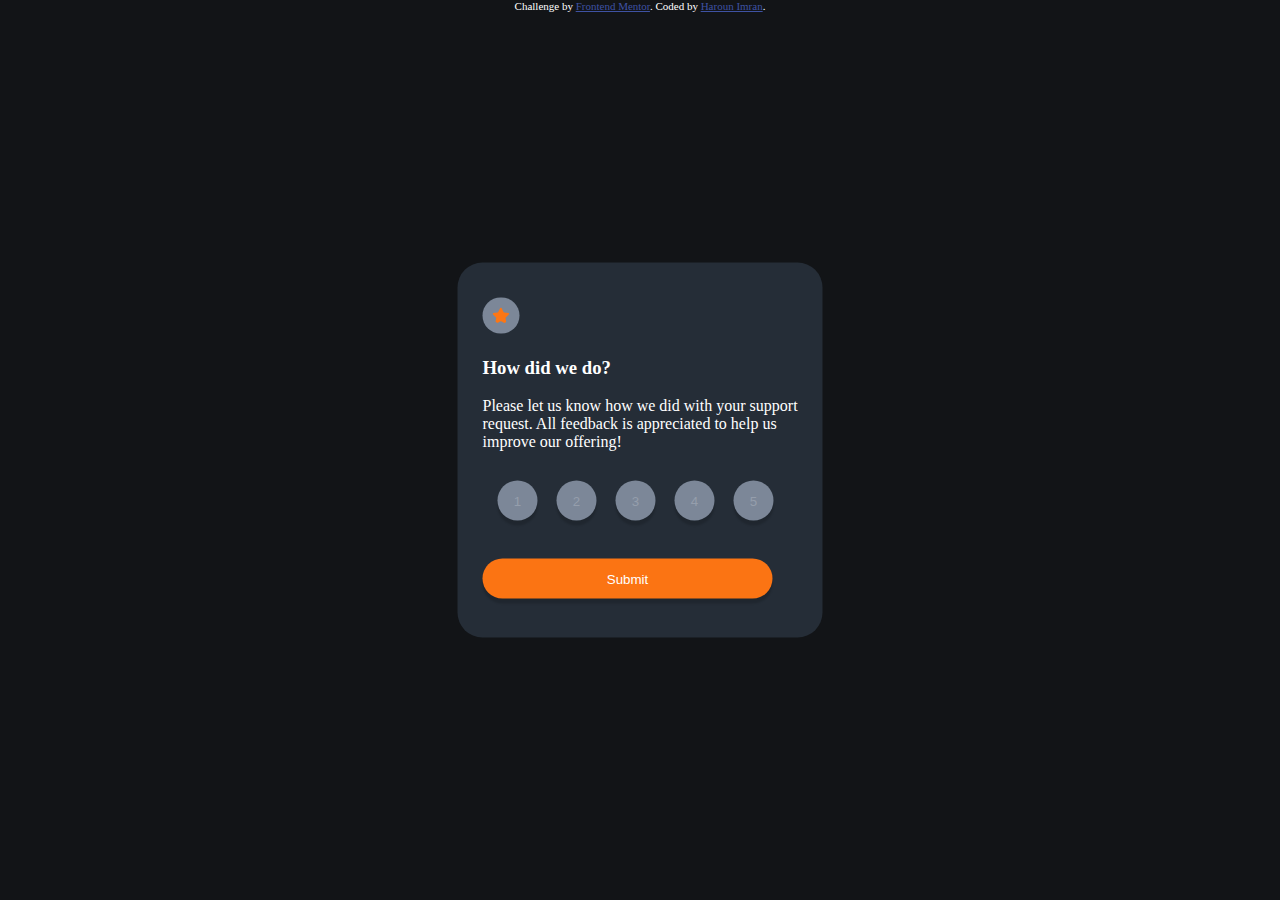
<file: index.html>
<!DOCTYPE html>
<html lang="en">
<head>
  <meta charset="UTF-8">
  <meta name="viewport" content="width=device-width, initial-scale=1.0"> <!-- displays site properly based on user's device -->

  <link rel="icon" type="image/png" sizes="32x32" href="./images/favicon-32x32.png">
  <link rel="stylesheet" type="text/css" href="./index.css">
  
  <title>Frontend Mentor | Interactive rating component</title>

  <!-- Feel free to remove these styles or customise in your own stylesheet 👍 -->
  <style>
    .attribution { font-size: 11px; text-align: center; }
    .attribution a { color: hsl(228, 45%, 44%); }
  </style>
</head>
<body>

  <!-- Rating state start -->
  <div class="ratingState">
  <svg width="17" height="16" id="iconStar" xmlns="http://www.w3.org/2000/svg"><path d="m9.067.43 1.99 4.031c.112.228.33.386.58.422l4.45.647a.772.772 0 0 1 .427 1.316l-3.22 3.138a.773.773 0 0 0-.222.683l.76 4.431a.772.772 0 0 1-1.12.813l-3.98-2.092a.773.773 0 0 0-.718 0l-3.98 2.092a.772.772 0 0 1-1.119-.813l.76-4.431a.77.77 0 0 0-.222-.683L.233 6.846A.772.772 0 0 1 .661 5.53l4.449-.647a.772.772 0 0 0 .58-.422L7.68.43a.774.774 0 0 1 1.387 0Z" fill="#FC7614"/></svg>

  <h3 id="contentHeader">How did we do?</h3>

  <p id="contentBody">Please let us know how we did with your support request. All feedback is appreciated 
  to help us improve our offering!</p>

  <button class="button">1</button>
  <button class="button">2</button>
  <button class="button">3</button>
  <button class="button">4</button>
  <button class="button">5</button>
  <br><br>
  <button id="submit">Submit</button>
  <br><br>

  <!-- Rating state end -->
  </div>
  <div class="thankState">
  <!-- Thank you state start -->
    <svg width="162" height="108" xmlns="http://www.w3.org/2000/svg"><g fill="none"><path d="M30 93.744h-.044a23.456 23.456 0 0 1-1.61-.189.543.543 0 0 1 .155-1.076c.52.076 1.04.135 1.563.178a.538.538 0 0 1-.043 1.076l-.022.01Zm5.37-.205a.538.538 0 0 1-.08-1.076 19.51 19.51 0 0 0 1.54-.306.536.536 0 0 1 .645.403.538.538 0 0 1-.397.646c-.537.129-1.074.236-1.611.323l-.097.01Zm-12.137-1.312a.536.536 0 0 1-.183-.033 24.346 24.346 0 0 1-1.525-.608.539.539 0 0 1 .424-.99c.483.21.983.404 1.472.587a.538.538 0 0 1-.188 1.044Zm18.759-.829a.538.538 0 0 1-.242-1.022c.467-.226.934-.479 1.39-.742a.536.536 0 1 1 .538.93c-.478.275-.967.538-1.45.78a.536.536 0 0 1-.258.054h.022Zm-24.994-2.292a.536.536 0 0 1-.29-.08c-.457-.29-.913-.597-1.36-.91a.536.536 0 1 1 .612-.882c.436.307.876.597 1.322.883a.538.538 0 0 1-.284.99Zm30.772-1.544a.537.537 0 0 1-.408-.193.539.539 0 0 1 .06-.759l.117-.124c.355-.306.715-.624 1.074-.957a.537.537 0 1 1 .73.79c-.375.345-.74.673-1.106.985l-.123.102a.537.537 0 0 1-.344.156Zm-36.326-2.69a.537.537 0 0 1-.36-.14c-.402-.37-.8-.747-1.18-1.124a.539.539 0 0 1 .751-.769c.376.371.763.737 1.155 1.076a.538.538 0 0 1 .032.764.537.537 0 0 1-.398.194Zm41.305-2.21a.537.537 0 0 1-.398-.899c.355-.393.715-.79 1.074-1.2a.537.537 0 1 1 .806.71c-.365.415-.725.818-1.074 1.21a.537.537 0 0 1-.408.152v.026ZM6.724 79.723a.537.537 0 0 1-.424-.204 41.79 41.79 0 0 1-.989-1.308.539.539 0 0 1 .124-.753.536.536 0 0 1 .746.124c.312.425.629.85.962 1.27a.539.539 0 0 1-.42.871Zm50.579-2.383a.539.539 0 0 1-.419-.877c.338-.414.677-.828 1.015-1.253a.537.537 0 1 1 .838.672l-1.02 1.259a.537.537 0 0 1-.414.199ZM2.9 73.887a.537.537 0 0 1-.473-.312c-.257-.5-.499-1-.714-1.485a.539.539 0 0 1 .685-.72c.133.052.24.154.298.285.21.462.44.946.687 1.425a.539.539 0 0 1-.483.786v.021Zm58.753-2.028a.537.537 0 0 1-.424-.866l.988-1.275a.537.537 0 1 1 .848.656l-.988 1.275a.537.537 0 0 1-.424.188v.022ZM.682 67.286a.537.537 0 0 1-.537-.462A17.06 17.06 0 0 1 0 65.16a.538.538 0 1 1 1.074 0c.018.519.063 1.036.134 1.55a.539.539 0 0 1-.462.607l-.064-.032Zm65.24-.973a.537.537 0 0 1-.43-.867l.984-1.28a.536.536 0 0 1 .853.65l-.993 1.265a.537.537 0 0 1-.414.21v.022Zm88.49-2.96a.724.724 0 0 1-.15 0 .537.537 0 0 1-.366-.666c.134-.474.28-.99.424-1.544a.538.538 0 0 1 .655-.388.537.537 0 0 1 .382.662c-.145.538-.29 1.076-.43 1.565a.537.537 0 0 1-.515.372Zm-84.247-2.592a.536.536 0 0 1-.424-.867l.983-1.28a.54.54 0 1 1 .854.662l-.989 1.275a.537.537 0 0 1-.413.183l-.01.027Zm-68.924-.382a.536.536 0 0 1-.156 0 .538.538 0 0 1-.355-.673 21.47 21.47 0 0 1 .537-1.565.537.537 0 1 1 .994.403c-.193.49-.37.985-.537 1.474a.537.537 0 0 1-.473.334l-.01.027Zm154.782-3.863a.311.311 0 0 1-.102 0 .538.538 0 0 1-.43-.624c.097-.538.188-1.044.28-1.582a.545.545 0 1 1 1.073.178c-.09.538-.182 1.076-.279 1.614a.537.537 0 0 1-.542.414ZM74.46 55.209a.537.537 0 0 1-.424-.872l1.004-1.27a.537.537 0 1 1 .838.673l-.999 1.264a.537.537 0 0 1-.408.205h-.01ZM4.436 54.165a.539.539 0 0 1-.43-.855c.323-.436.666-.872 1.02-1.297a.537.537 0 1 1 .822.694 22.92 22.92 0 0 0-.977 1.237.537.537 0 0 1-.435.221Zm74.408-4.417a.539.539 0 0 1-.414-.877l1.026-1.248a.537.537 0 1 1 .843.667l-1.02 1.243a.537.537 0 0 1-.435.215Zm78.124-.161h-.043a.538.538 0 0 1-.494-.576c.043-.538.075-1.076.107-1.614a.538.538 0 0 1 .564-.538c.295.018.52.27.505.565a54.253 54.253 0 0 1-.107 1.614.538.538 0 0 1-.532.549ZM9.28 49.13a.537.537 0 0 1-.338-.958c.8-.646 1.316-.99 1.337-1.006a.536.536 0 0 1 .59.898s-.499.334-1.25.942a.536.536 0 0 1-.35.124h.011Zm74.075-4.74a.537.537 0 0 1-.403-.888c.35-.408.704-.817 1.074-1.22a.537.537 0 1 1 .806.71c-.355.403-.71.806-1.074 1.215a.537.537 0 0 1-.414.183h.01Zm73.742-1.797a.537.537 0 0 1-.537-.505 54.325 54.325 0 0 0-.118-1.614.54.54 0 1 1 1.074-.097c.048.538.091 1.076.118 1.614 0 .285-.221.52-.505.538l-.032.064Zm-69.064-3.416a.537.537 0 0 1-.392-.904c.365-.398.735-.79 1.106-1.178a.536.536 0 0 1 .779.737l-1.074 1.173a.537.537 0 0 1-.44.172h.02Zm68.092-3.502a.537.537 0 0 1-.537-.409 22.668 22.668 0 0 0-.408-1.533.539.539 0 0 1 1.03-.307c.151.538.296 1.05.425 1.587a.539.539 0 0 1-.398.651l-.112.01Zm-63.221-1.512a.537.537 0 0 1-.376-.92l1.165-1.13a.537.537 0 1 1 .763.76c-.387.365-.768.741-1.155 1.118a.537.537 0 0 1-.419.172h.022Zm5.14-4.745a.537.537 0 0 1-.355-.941l1.235-1.076a.539.539 0 1 1 .693.828c-.408.34-.817.689-1.225 1.039a.537.537 0 0 1-.37.15h.021Zm55.197-.575c-.247-.468-.505-.931-.779-1.378a.537.537 0 1 1 .918-.554c.285.463.537.947.811 1.431a.539.539 0 0 1-.478.791.537.537 0 0 1-.472-.29ZM103.5 25.055a.539.539 0 0 1-.322-.974c.44-.322.88-.634 1.32-.946a.537.537 0 0 1 .845.394.54.54 0 0 1-.227.488l-1.3.93a.536.536 0 0 1-.338.108h.022Zm46.132-1.56a.537.537 0 0 1-.381-.161c-.359-.359-.74-.717-1.144-1.076a.536.536 0 1 1 .709-.807c.408.36.81.742 1.197 1.135a.539.539 0 0 1 0 .759.537.537 0 0 1-.403.15h.022Zm-40.279-2.28a.537.537 0 0 1-.274-1.001c.473-.275.946-.538 1.418-.797a.54.54 0 0 1 .81.474.542.542 0 0 1-.273.468c-.467.253-.929.538-1.39.785a.536.536 0 0 1-.344.07h.053Zm34.737-1.894a.504.504 0 0 1-.258-.07c-.451-.248-.924-.49-1.407-.716a.539.539 0 0 1 .462-.974c.499.237.988.49 1.46.748a.538.538 0 0 1-.257 1.012Zm-28.49-1.195a.537.537 0 0 1-.2-1.038c.505-.204 1.01-.398 1.52-.581a.537.537 0 0 1 .366 1.011c-.495.178-.989.366-1.483.57a.536.536 0 0 1-.247.038h.043Zm22.045-1.452a.777.777 0 0 1-.156 0c-.505-.15-1.02-.29-1.53-.41a.553.553 0 0 1 .252-1.075c.537.129 1.074.269 1.611.425a.542.542 0 0 1-.15 1.076l-.027-.016Zm-15.456-.597a.537.537 0 0 1-.118-1.066c.537-.107 1.074-.21 1.61-.29a.543.543 0 0 1 .59.735.544.544 0 0 1-.423.34c-.537.082-1.036.178-1.557.286a.365.365 0 0 1-.102-.005Zm8.555-.603h-.038a32.41 32.41 0 0 0-1.579-.06.538.538 0 0 1 0-1.075c.537 0 1.074.027 1.638.06a.538.538 0 0 1-.032 1.075h.01Z" fill="#E6E6E6"/><path fill="#39475F" d="M119.847 100.221H58.146L70.332.793h55.025l5.747 7.601z"/><path fill="#61728D" d="M113.172 100.221H51.465L63.651.793h61.706z"/><path fill="#181F27" d="M110.132 81.354H58.576l8.791-71.695h51.557z"/><path fill="#1E252E" d="m92.743 50.055 14.897.177-.29 2.308-14.607-.252z"/><path fill="#39475F" d="m51.465 100.221 7.422 6.864 60.037.915.923-7.779z"/><path d="M99.096 29.058s2.572.183 3.888 5.03c1.316 4.847.865 18.377.865 18.377l-11.096-.177s-5.537-20.137 6.343-23.23Z" fill="#2D394B"/><path fill="#FC7614" d="M5.42 32.843 45.778 0l21.18 26.119L26.603 58.96z"/><path fill="#FFF" d="M27.49 21.931 45.56 7.226l3.497 4.313-18.07 14.706z"/><path d="m25.272 45.175 5.338-4.345a2.772 2.772 0 0 1 3.902.404 2.781 2.781 0 0 1-.404 3.91l-5.338 4.344a2.772 2.772 0 0 1-3.903-.404 2.781 2.781 0 0 1 .405-3.91ZM37.33 35.365l16.89-13.743a2.772 2.772 0 0 1 3.902.404 2.781 2.781 0 0 1-.405 3.909L40.83 39.679a2.772 2.772 0 0 1-3.903-.404 2.781 2.781 0 0 1 .405-3.91Z" fill="#FFF" opacity=".46"/><ellipse fill="#FFF" opacity=".3" cx="17.937" cy="33.636" rx="3.673" ry="3.68"/><ellipse fill="#FFF" opacity=".3" cx="21.664" cy="30.284" rx="3.673" ry="3.68"/><path d="M99.096 29.058s-5.838 2.103-3.803 18.581c1.493 12.073-3.55 28.056-11.004 28.25-7.454.193-21.202-.463-21.202-.463s7.159-18.56 5.676-34.145a14.786 14.786 0 0 1 .763-6.456c.87-2.373 2.487-4.842 5.494-5.245 6.004-.818 24.076-.522 24.076-.522Z" fill="#BAD6FA"/><path d="m58.957 76.63 26.342-.537s-4.017-3.992-4.27-14.154l-36.234.538a31.494 31.494 0 0 0 2.841 7.531 12.547 12.547 0 0 0 11.32 6.623Z" fill="#546F8D"/><path fill="#2D394B" d="m78.21 14.834-.918 6.041h26.621l.806-6.041z"/><path d="M85.54 86.19c-2.872-2.517-7.416-2.022-9.446 1.222a4.955 4.955 0 0 0-.8 2.647c0 3.98 2.744 6.59 8.227 5.492 4.184-.839 5.779-6.073 2.02-9.36Z" fill="#FFF" opacity=".48"/><ellipse fill="#FC7614" cx="147.188" cy="81.542" rx="14.812" ry="14.837"/><path d="M73.731 35.75a.537.537 0 0 1-.038-1.076c.113 0 11.343-.828 17.363-.29a.54.54 0 0 1-.096 1.076c-5.908-.538-17.079.274-17.186.285l-.043.005Zm-.891 7.279a.538.538 0 0 1-.038-1.076c.113 0 11.342-.828 17.363-.29a.54.54 0 0 1-.097 1.076c-5.907-.538-17.073.28-17.185.285l-.043.005Zm-.102 7.564a.538.538 0 0 1-.043-1.076c.112 0 11.347-.829 17.362-.29a.54.54 0 0 1-.096 1.075c-5.908-.538-17.073.28-17.186.286l-.037.005Zm-.715 7.564a.537.537 0 0 1-.037-1.076c.112 0 11.342-.829 17.362-.285a.54.54 0 0 1-.096 1.076c-5.908-.538-17.073.28-17.186.285h-.043Z" fill="#FFF"/></g></svg>
  <p id="select">You selected <!-- Add rating here --> out of 5</p>

  <h3 id="thankHeader">Thank you!</h3>

  <p id="thankBody">We appreciate you taking the time to give a rating. If you ever need more support, 
  don't hesitate to get in touch!</p>

  <!-- Thank you state end -->
  </div>
  
  <div class="attribution">
    Challenge by <a href="https://www.frontendmentor.io?ref=challenge" target="_blank">Frontend Mentor</a>. 
    Coded by <a href="#">Haroun Imran</a>.
  </div>
  <script src="./index.js"></script>
</body>
</html>
</file>
<file: index.css>
body {
    background-color: hsl(216, 12%, 8%);
    margin: 0;
    padding: 0;
}

.ratingState {
    background-color: hsl(213, 19%, 18%);
    position: absolute;
    top: 50%;
    left: 50%;
    transform: translate(-50%, -50%);
    width: 330px;
    height: 330px;
    border-radius: 25px;
    padding: 10px;
    padding-top: 35px;
    padding-left: 25px;
    display: block;
}

#iconStar {
    background-color: hsl(216, 12%, 54%);
    padding: 10px;
    border-radius: 20px;
}
#contentHeader {
    color: hsl(0, 0%, 100%);
    font-weight: 700;
    font-family: Overpass;
}
#contentBody {
    color: hsl(0, 0%, 100%);
    font-weight: 400;
    font-family: Overpass;
    margin-bottom: 30px;
}
/* .one {
    background-color: hsl(216, 12%, 54%);
    color: hsl(217, 12%, 63%);
    width: 40px;
    height: 40px;
    border-radius: 20px;
    border: 0;
    box-shadow: 0 5px 2px rgba(0,0,0,0.15);
}
.one:hover {
    background-color: hsl(25, 97%, 53%);
    color: hsl(0, 0%, 100%);
    cursor: pointer;
}
.one:active {
    background-color: hsl(216, 12%, 8%);
}
.two {
    background-color: hsl(216, 12%, 54%);
    color: hsl(217, 12%, 63%);
    width: 40px;
    height: 40px;
    border-radius: 20px;
    border: 0;
    margin-left: 15px;
    box-shadow: 0 5px 2px rgba(0,0,0,0.15);
}
.two:hover {
    background-color: hsl(25, 97%, 53%);
    color: hsl(0, 0%, 100%);
    cursor: pointer;
}
.two:active {
    background-color: hsl(216, 12%, 8%);
}
.three {
    background-color: hsl(216, 12%, 54%);
    color: hsl(217, 12%, 63%);
    width: 40px;
    height: 40px;
    border-radius: 20px;
    border: 0;
    margin-left: 15px;
    box-shadow: 0 5px 2px rgba(0,0,0,0.15);
}
.three:hover {
    background-color: hsl(25, 97%, 53%);
    color: hsl(0, 0%, 100%);
    cursor: pointer;
}
.three:active {
    background-color: hsl(216, 12%, 8%);
}
.four {
    background-color: hsl(216, 12%, 54%);
    color: hsl(217, 12%, 63%);
    width: 40px;
    height: 40px;
    border-radius: 20px;
    border: 0;
    margin-left: 15px;
    box-shadow: 0 5px 2px rgba(0,0,0,0.15);
}
.four:hover {
    background-color: hsl(25, 97%, 53%);
    color: hsl(0, 0%, 100%);
    cursor: pointer;
}
.four:active {
    background-color: hsl(216, 12%, 8%);
}
.five {
    background-color: hsl(216, 12%, 54%);
    color: hsl(217, 12%, 63%);
    width: 40px;
    height: 40px;
    border-radius: 20px;
    border: 0;
    margin-left: 15px;
    box-shadow: 0 5px 2px rgba(0,0,0,0.15);
}
.five:hover {
    background-color: hsl(25, 97%, 53%);
    color: hsl(0, 0%, 100%);
    cursor: pointer;
}
.five:active {
    background-color: hsl(216, 12%, 8%);
} */
#submit {
    background-color: hsl(25, 97%, 53%);
    color: hsl(0, 0%, 100%);
    margin-top: 20px;
    width: 290px;
    height: 40px;
    border: 0;
    box-shadow: 0 5px 2px rgba(0,0,0,0.15);
    border-radius: 20px;
}
#submit:hover {
    background-color: hsl(0, 0%, 100%);
    color: hsl(25, 97%, 53%);
    cursor: pointer;
}
#submit:active {
    background-color: hsl(216, 12%, 8%);
}
.thankState {
    background-color: hsl(213, 19%, 18%);
    position: absolute;
    top: 50%;
    left: 50%;
    transform: translate(-50%, -50%);
    width: 330px;
    height: 330px;
    border-radius: 25px;
    padding: 10px;
    padding-top: 35px;
    padding-left: 25px;
    text-align: center;
    display: none;
}
#select {
    background-color: hsl(216, 12%, 54%);
    color: hsl(25, 97%, 53%);
    width: 180px;
    margin-left: 70px;
    height: 20px;
    border-radius: 10px;
}
#thankHeader {
    color: hsl(0, 0%, 100%);
    font-weight: 700;
    font-family: Overpass;
}
#thankBody {
    color: hsl(217, 12%, 63%);
    font-weight: 400;
    font-family: Overpass;
    margin-bottom: 30px;
}
.attribution {
    color: white;
}
.button {
    background-color: hsl(216, 12%, 54%);
    color: hsl(217, 12%, 63%);
    width: 40px;
    height: 40px;
    border-radius: 20px;
    border: 0;
    margin-left: 15px;
    box-shadow: 0 5px 2px rgba(0,0,0,0.15);
}
.button:hover {
    background-color: hsl(25, 97%, 53%);
    color: hsl(0, 0%, 100%);
    cursor: pointer;
}
.button:active{
    background-color: hsl(216, 12%, 8%);
}
.highlight {
    background-color: hsl(25, 97%, 53%);
    color: hsl(0, 0%, 100%);
}

@media (max-width: 600px){
    body {
        background-color: hsl(216, 12%, 8%);
        margin: 0;
        padding: 0;
    }
    
    .ratingState {
        background-color: hsl(213, 19%, 18%);
        position: absolute;
        top: 50%;
        left: 50%;
        transform: translate(-50%, -50%);
        width: 330px;
        height: 330px;
        border-radius: 25px;
        padding: 10px;
        padding-top: 35px;
        padding-left: 25px;
        display: block;
    }
    
    #iconStar {
        background-color: hsl(216, 12%, 54%);
        padding: 10px;
        border-radius: 20px;
    }
    #contentHeader {
        color: hsl(0, 0%, 100%);
        font-weight: 700;
        font-family: Overpass;
    }
    #contentBody {
        color: hsl(0, 0%, 100%);
        font-weight: 400;
        font-family: Overpass;
        margin-bottom: 30px;
    }
    /* .one {
        background-color: hsl(216, 12%, 54%);
        color: hsl(217, 12%, 63%);
        width: 40px;
        height: 40px;
        border-radius: 20px;
        border: 0;
        box-shadow: 0 5px 2px rgba(0,0,0,0.15);
    }
    .one:hover {
        background-color: hsl(25, 97%, 53%);
        color: hsl(0, 0%, 100%);
        cursor: pointer;
    }
    .one:active {
        background-color: hsl(216, 12%, 8%);
    }
    .two {
        background-color: hsl(216, 12%, 54%);
        color: hsl(217, 12%, 63%);
        width: 40px;
        height: 40px;
        border-radius: 20px;
        border: 0;
        margin-left: 15px;
        box-shadow: 0 5px 2px rgba(0,0,0,0.15);
    }
    .two:hover {
        background-color: hsl(25, 97%, 53%);
        color: hsl(0, 0%, 100%);
        cursor: pointer;
    }
    .two:active {
        background-color: hsl(216, 12%, 8%);
    }
    .three {
        background-color: hsl(216, 12%, 54%);
        color: hsl(217, 12%, 63%);
        width: 40px;
        height: 40px;
        border-radius: 20px;
        border: 0;
        margin-left: 15px;
        box-shadow: 0 5px 2px rgba(0,0,0,0.15);
    }
    .three:hover {
        background-color: hsl(25, 97%, 53%);
        color: hsl(0, 0%, 100%);
        cursor: pointer;
    }
    .three:active {
        background-color: hsl(216, 12%, 8%);
    }
    .four {
        background-color: hsl(216, 12%, 54%);
        color: hsl(217, 12%, 63%);
        width: 40px;
        height: 40px;
        border-radius: 20px;
        border: 0;
        margin-left: 15px;
        box-shadow: 0 5px 2px rgba(0,0,0,0.15);
    }
    .four:hover {
        background-color: hsl(25, 97%, 53%);
        color: hsl(0, 0%, 100%);
        cursor: pointer;
    }
    .four:active {
        background-color: hsl(216, 12%, 8%);
    }
    .five {
        background-color: hsl(216, 12%, 54%);
        color: hsl(217, 12%, 63%);
        width: 40px;
        height: 40px;
        border-radius: 20px;
        border: 0;
        margin-left: 15px;
        box-shadow: 0 5px 2px rgba(0,0,0,0.15);
    }
    .five:hover {
        background-color: hsl(25, 97%, 53%);
        color: hsl(0, 0%, 100%);
        cursor: pointer;
    }
    .five:active {
        background-color: hsl(216, 12%, 8%);
    } */
    #submit {
        background-color: hsl(25, 97%, 53%);
        color: hsl(0, 0%, 100%);
        margin-top: 20px;
        width: 290px;
        height: 40px;
        border: 0;
        box-shadow: 0 5px 2px rgba(0,0,0,0.15);
        border-radius: 20px;
    }
    #submit:hover {
        background-color: hsl(0, 0%, 100%);
        color: hsl(25, 97%, 53%);
        cursor: pointer;
    }
    #submit:active {
        background-color: hsl(216, 12%, 8%);
    }
    .thankState {
        background-color: hsl(213, 19%, 18%);
        position: absolute;
        top: 50%;
        left: 50%;
        transform: translate(-50%, -50%);
        width: 330px;
        height: 330px;
        border-radius: 25px;
        padding: 10px;
        padding-top: 35px;
        padding-left: 25px;
        text-align: center;
        display: none;
    }
    #select {
        background-color: hsl(216, 12%, 54%);
        color: hsl(25, 97%, 53%);
        width: 180px;
        margin-left: 70px;
        height: 20px;
        border-radius: 10px;
    }
    #thankHeader {
        color: hsl(0, 0%, 100%);
        font-weight: 700;
        font-family: Overpass;
    }
    #thankBody {
        color: hsl(217, 12%, 63%);
        font-weight: 400;
        font-family: Overpass;
        margin-bottom: 30px;
    }
    .attribution {
        color: white;
    }
    .button {
        background-color: hsl(216, 12%, 54%);
        color: hsl(217, 12%, 63%);
        width: 40px;
        height: 40px;
        border-radius: 20px;
        border: 0;
        margin-left: 15px;
        box-shadow: 0 5px 2px rgba(0,0,0,0.15);
    }
    .button:hover {
        background-color: hsl(25, 97%, 53%);
        color: hsl(0, 0%, 100%);
        cursor: pointer;
    }
    .button:active{
        background-color: hsl(216, 12%, 8%);
    }
    .highlight {
        background-color: hsl(25, 97%, 53%);
        color: hsl(0, 0%, 100%);
    }
}
</file>
